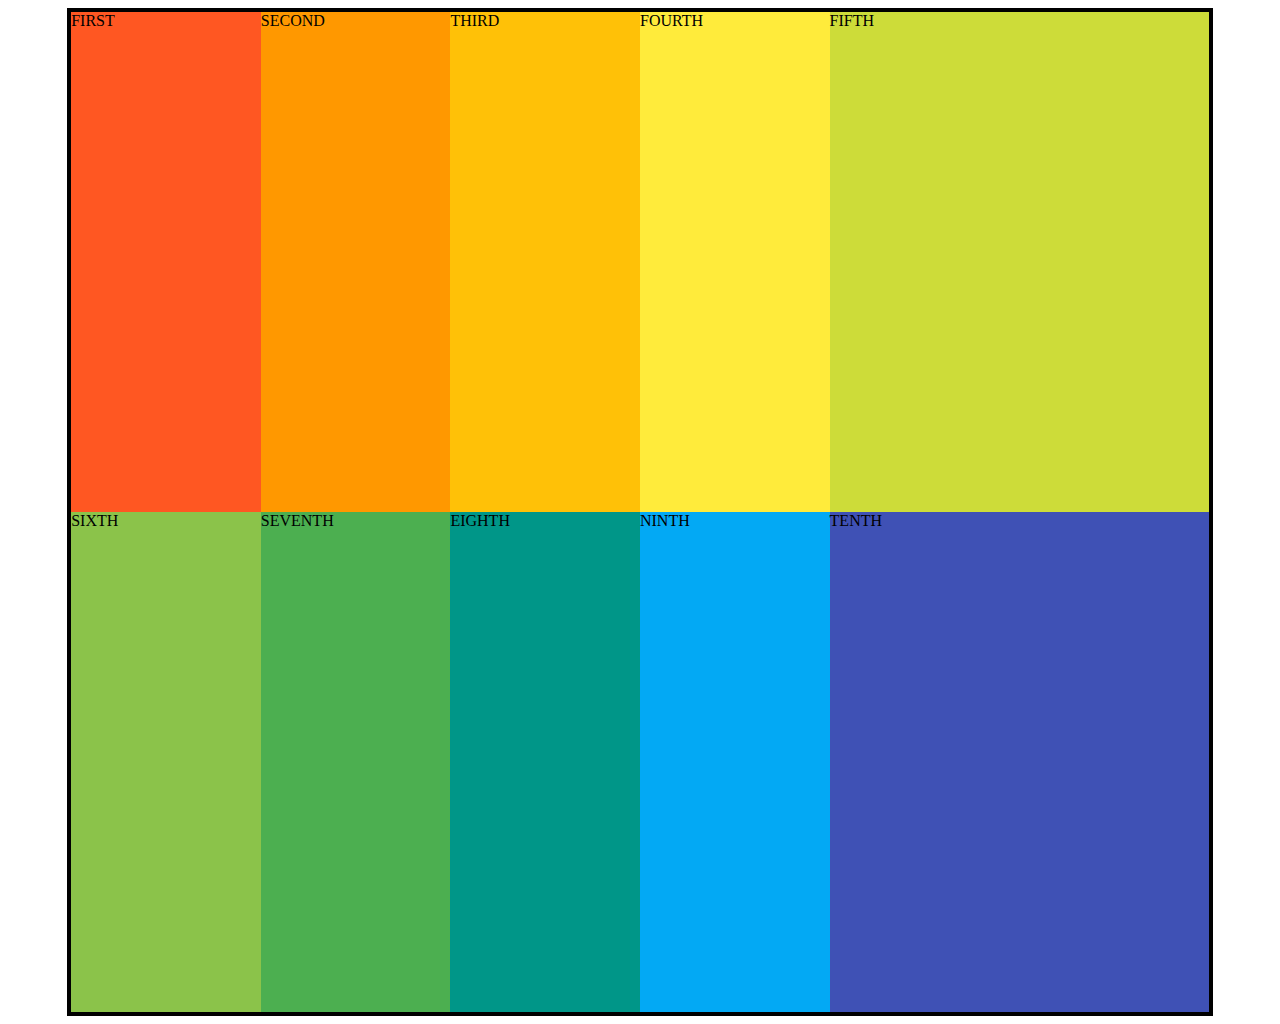
<file: grid/simplify-with-repeat/index.html>
<!DOCTYPE html>
<html lang="en">
<head>
  <meta charset="UTF-8">
  <meta name="viewport" content="width=device-width, initial-scale=1.0">
  <title>Mastering CSS Grid</title>
  <link rel="stylesheet" href="styles.css">
</head>
<body>
  <div id="container">
    <div class="box" style="background-color: #FF5722;">FIRST</div>
    <div class="box" style="background-color: #FF9800;">SECOND</div>
    <div class="box" style="background-color: #FFC107;">THIRD</div>
    <div class="box" style="background-color: #FFEB3B;">FOURTH</div>
    <div class="box" style="background-color: #CDDC39;">FIFTH</div>
    <div class="box" style="background-color: #8BC34A;">SIXTH</div>
    <div class="box" style="background-color: #4CAF50;">SEVENTH</div>
    <div class="box" style="background-color: #009688;">EIGHTH</div>
    <div class="box" style="background-color: #03A9F4;">NINTH</div>
    <div class="box" style="background-color: #3F51B5;">TENTH</div>
  </div>
</body>
</html>
</file>
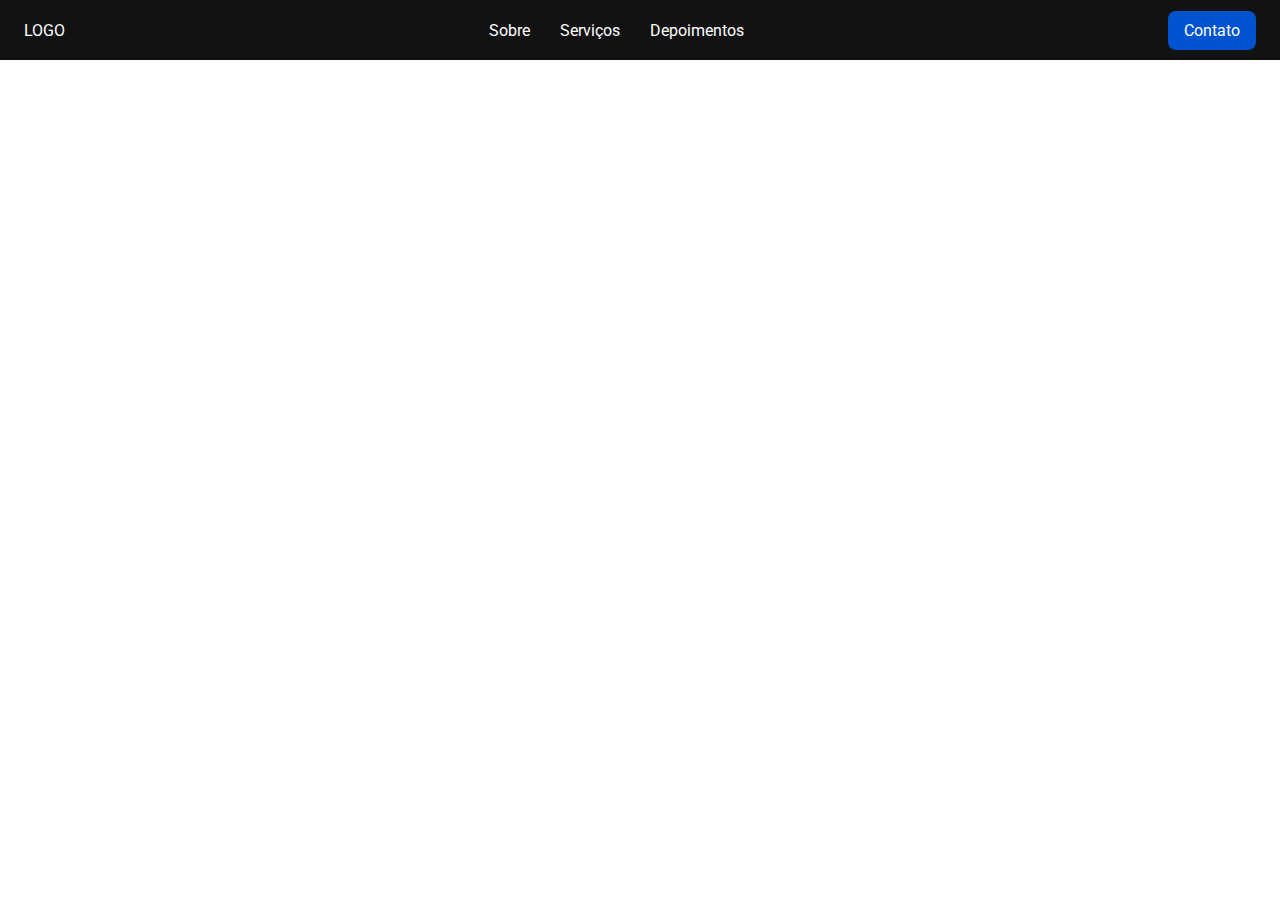
<file: Nabvar/01 - Navbar Flexbox/index.html>
<!DOCTYPE html>
<html lang="en">
<head>
  <meta charset="UTF-8">
  <meta http-equiv="X-UA-Compatible" content="IE=edge">
  <meta name="viewport" content="width='device-width', initial-scale=1.0">
  <title>01 - Navbar Flexbox</title>
  <link rel="stylesheet" href="./style.css">
</head>
<body>
  <nav>
    <a href="#" class="logo">LOGO</a>
    <ul>
      <li>Sobre</li>
      <li>Serviços</li>
      <li>Depoimentos</li>
    </ul>
    <a href="#" class="button">Contato</a>
  </nav>
</body>
</html>
</file>
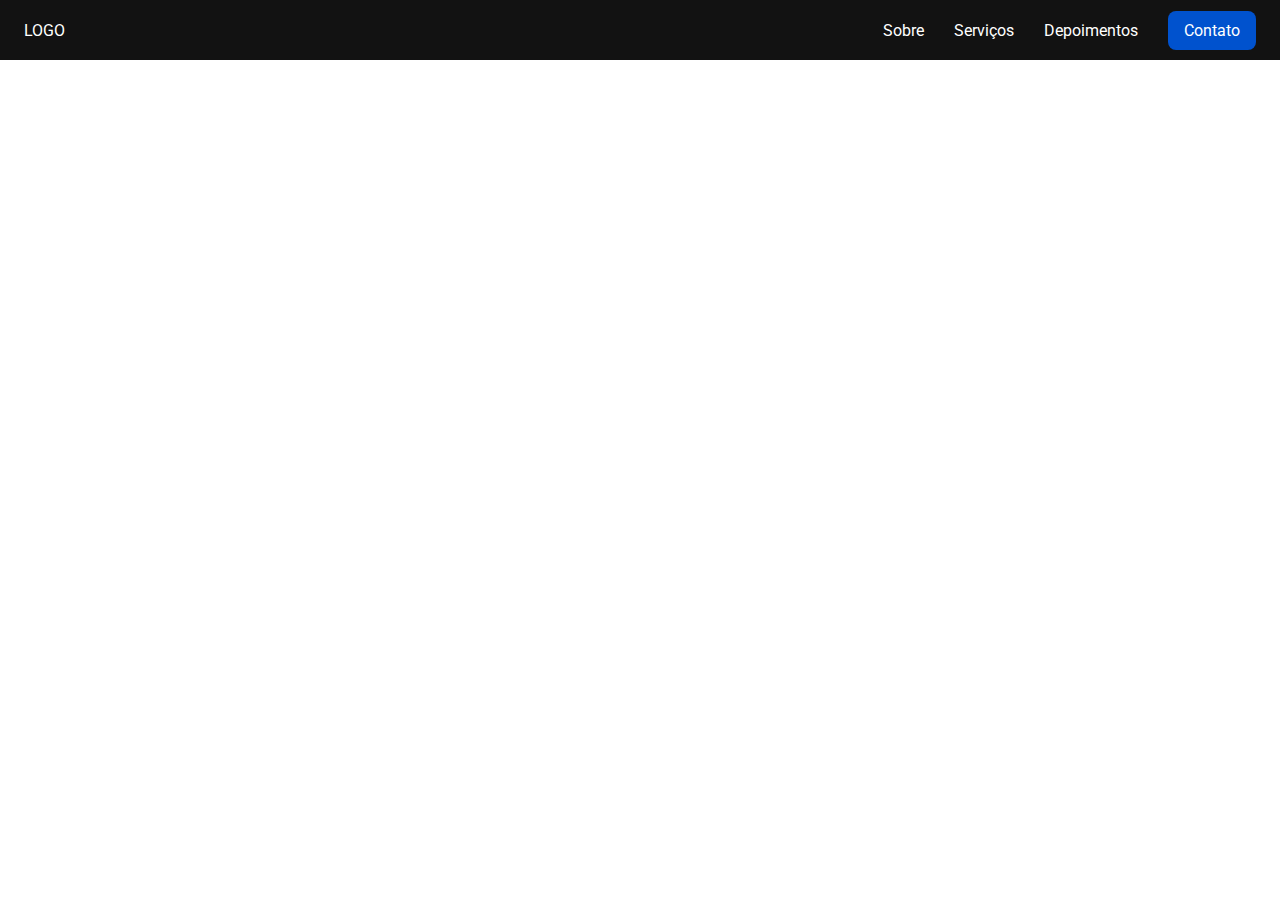
<file: Nabvar/02 - Navbar Flexbox/index.html>
<!DOCTYPE html>
<html lang="en">
<head>
  <meta charset="UTF-8">
  <meta http-equiv="X-UA-Compatible" content="IE=edge">
  <meta name="viewport" content="width='device-width', initial-scale=1.0">
  <title>02 - Navbar Flexbox</title>
  <link rel="stylesheet" href="./style.css">
</head>
<body>
  <nav>
    <a href="#" class="logo">LOGO</a>
    <ul>
      <li>Sobre</li>
      <li>Serviços</li>
      <li>Depoimentos</li>
      <a href="#" class="button">Contato</a>
    </ul>
  </nav>
</body>
</html>
</file>
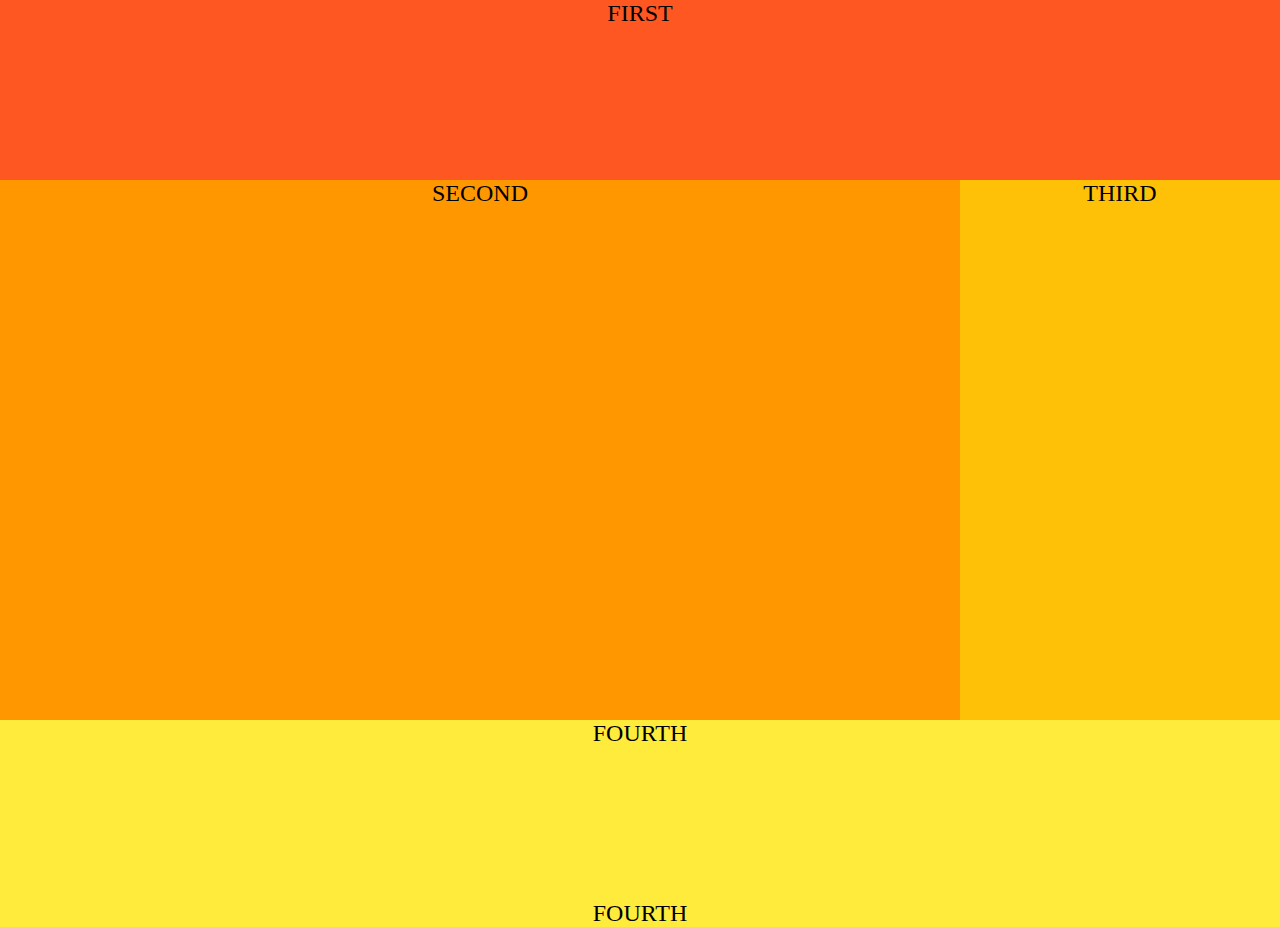
<file: grid/mastering-css-grid/basic-layout/index.html>
<!DOCTYPE html>
<html lang="en">
  <head>
    <meta charset="UTF-8" />
    <meta name="viewport" content="width=device-width, initial-scale=1.0" />
    <title>Mastering CSS Grid</title>
    <link rel="stylesheet" href="styles.css" />
  </head>
  <body>
    <div id="container">
      <div class="box" id="firstBox" style="background-color: #ff5722">
        FIRST
      </div>
      <div class="box" id="secondBox" style="background-color: #ff9800">
        SECOND
      </div>
      <div class="box" id="thirdBox" style="background-color: #ffc107">
        THIRD
      </div>
      <div class="box" id="fourthBox" style="background-color: #ffeb3b">
        FOURTH
      </div>
    </div>
    <div class="box" id="fourthBox" style="background-color: #ffeb3b">
      FOURTH
    </div>
  </body>
</html>
</file>
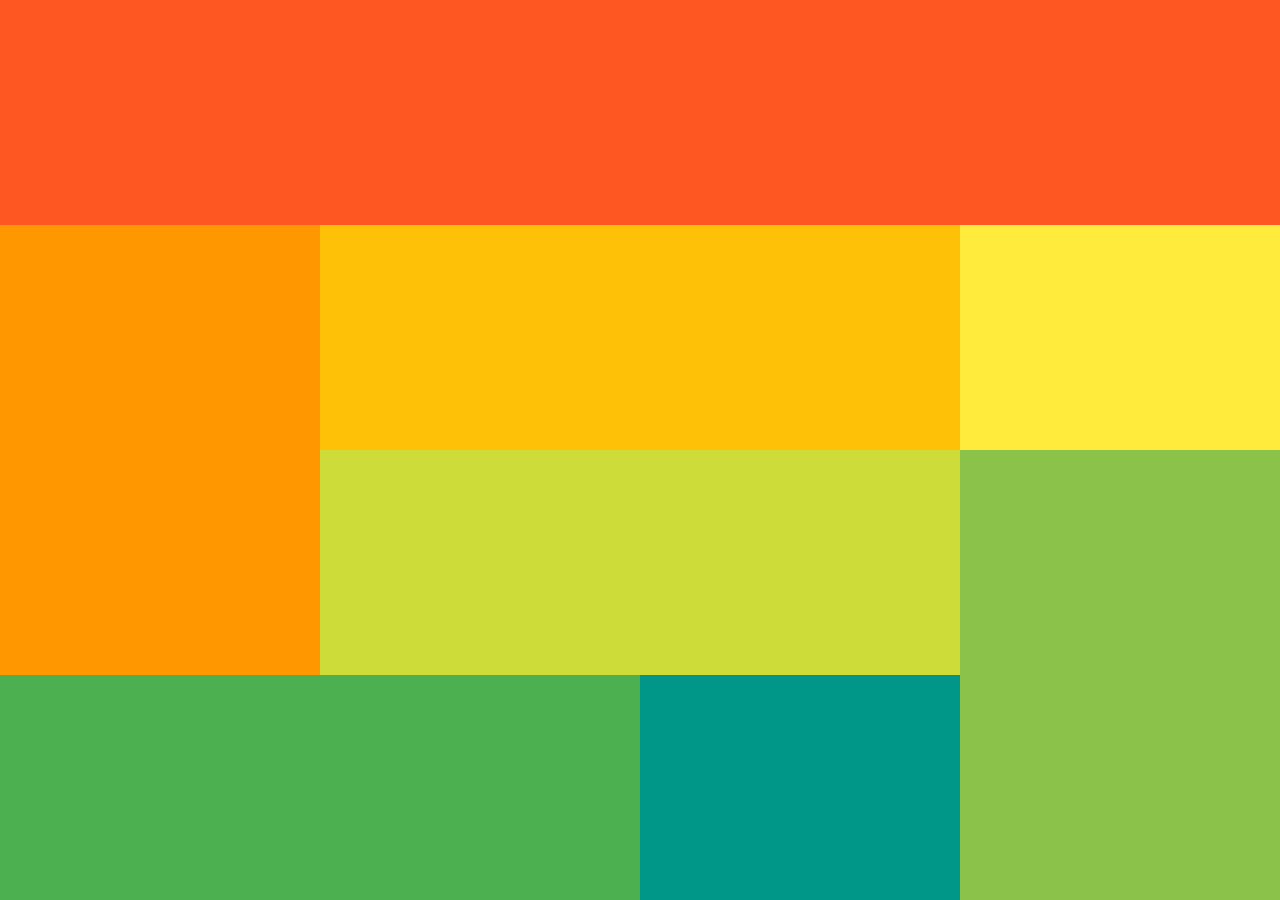
<file: grid/mastering-css-grid/complex-grid-template-areas/index.html>
<!DOCTYPE html>
<html lang="en">
  <head>
    <meta charset="UTF-8" />
    <meta name="viewport" content="width=device-width, initial-scale=1.0" />
    <title>Mastering CSS Grid</title>
    <link rel="stylesheet" href="styles.css" />
  </head>
  <body>
    <div id="container">
      <div class="box" id="firstBox" style="background-color: #ff5722"></div>
      <div class="box" id="secondBox" style="background-color: #ff9800"></div>
      <div class="box" id="thirdBox" style="background-color: #ffc107"></div>
      <div class="box" id="fourthBox" style="background-color: #ffeb3b"></div>
      <div class="box" id="fifthBox" style="background-color: #CDDC39;"></div>
      <div class="box" id="sixthBox" style="background-color: #8BC34A;"></div>
      <div class="box" id="seventhBox" style="background-color: #4CAF50;"></div>
      <div class="box" id="eighthBox" style="background-color: #009688;"></div>
    </div>
  </body>
</html>
</file>
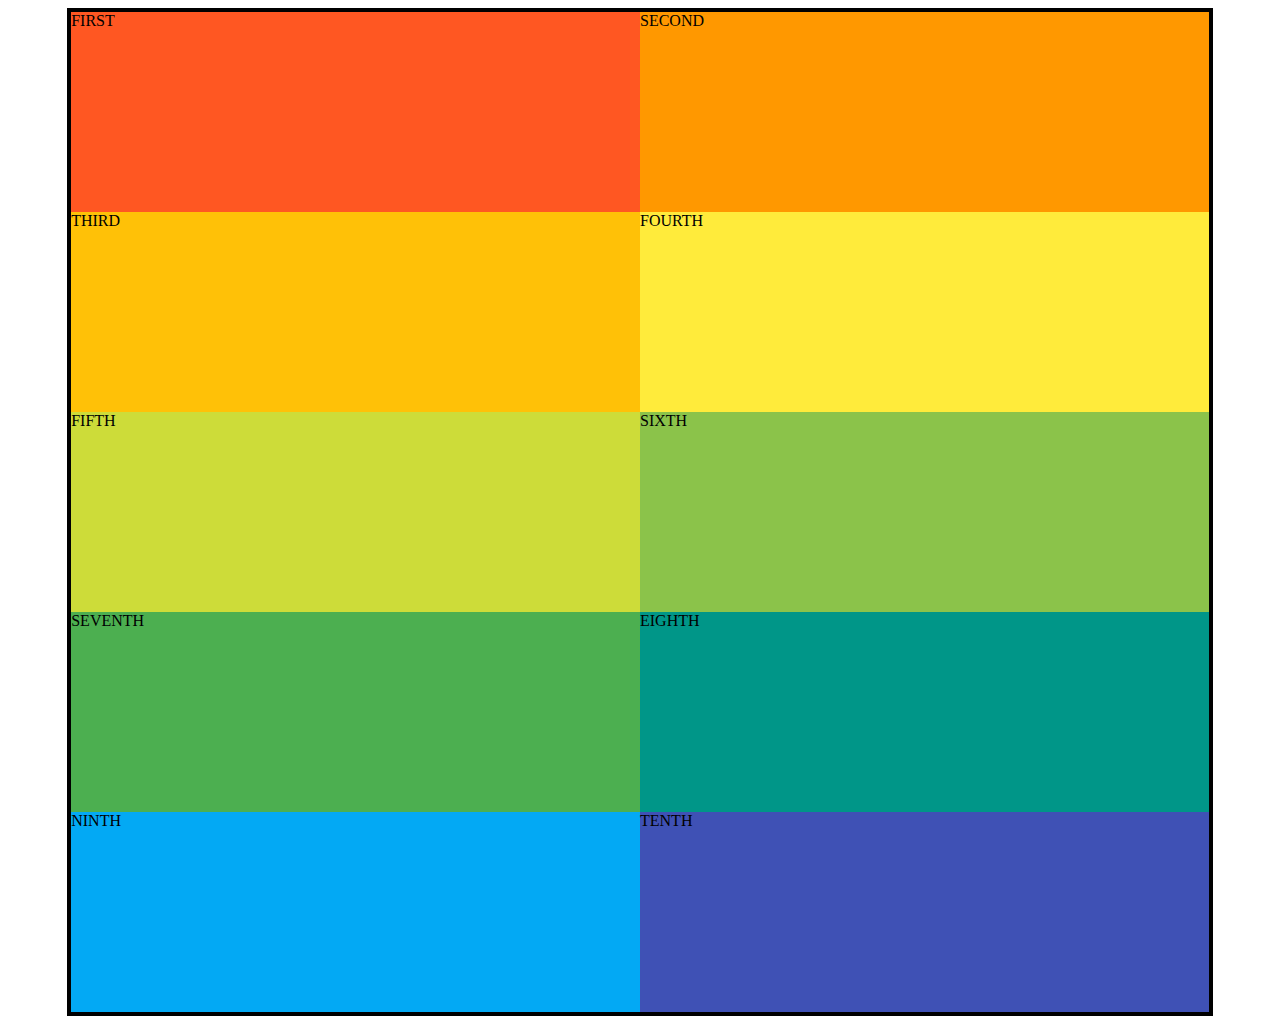
<file: grid/mastering-css-grid/dinamic-grid/index.html>
<!DOCTYPE html>
<html lang="en">
  <head>
    <meta charset="UTF-8" />
    <meta name="viewport" content="width=device-width, initial-scale=1.0" />
    <title>Mastering CSS Grid</title>
    <link rel="stylesheet" href="styles.css" />
  </head>
  <body>
    <div id="container">
      <div class="box" style="background-color: #ff5722">FIRST</div>
      <div class="box" style="background-color: #ff9800">SECOND</div>
      <div class="box" style="background-color: #ffc107">THIRD</div>
      <div class="box" style="background-color: #ffeb3b">FOURTH</div>
      <div class="box" style="background-color: #cddc39">FIFTH</div>
      <div class="box" style="background-color: #8bc34a">SIXTH</div>
      <div class="box" style="background-color: #4caf50">SEVENTH</div>
      <div class="box" style="background-color: #009688">EIGHTH</div>
      <div class="box" style="background-color: #03a9f4">NINTH</div>
      <div class="box" style="background-color: #3f51b5">TENTH</div>
    </div>
  </body>
</html>
</file>
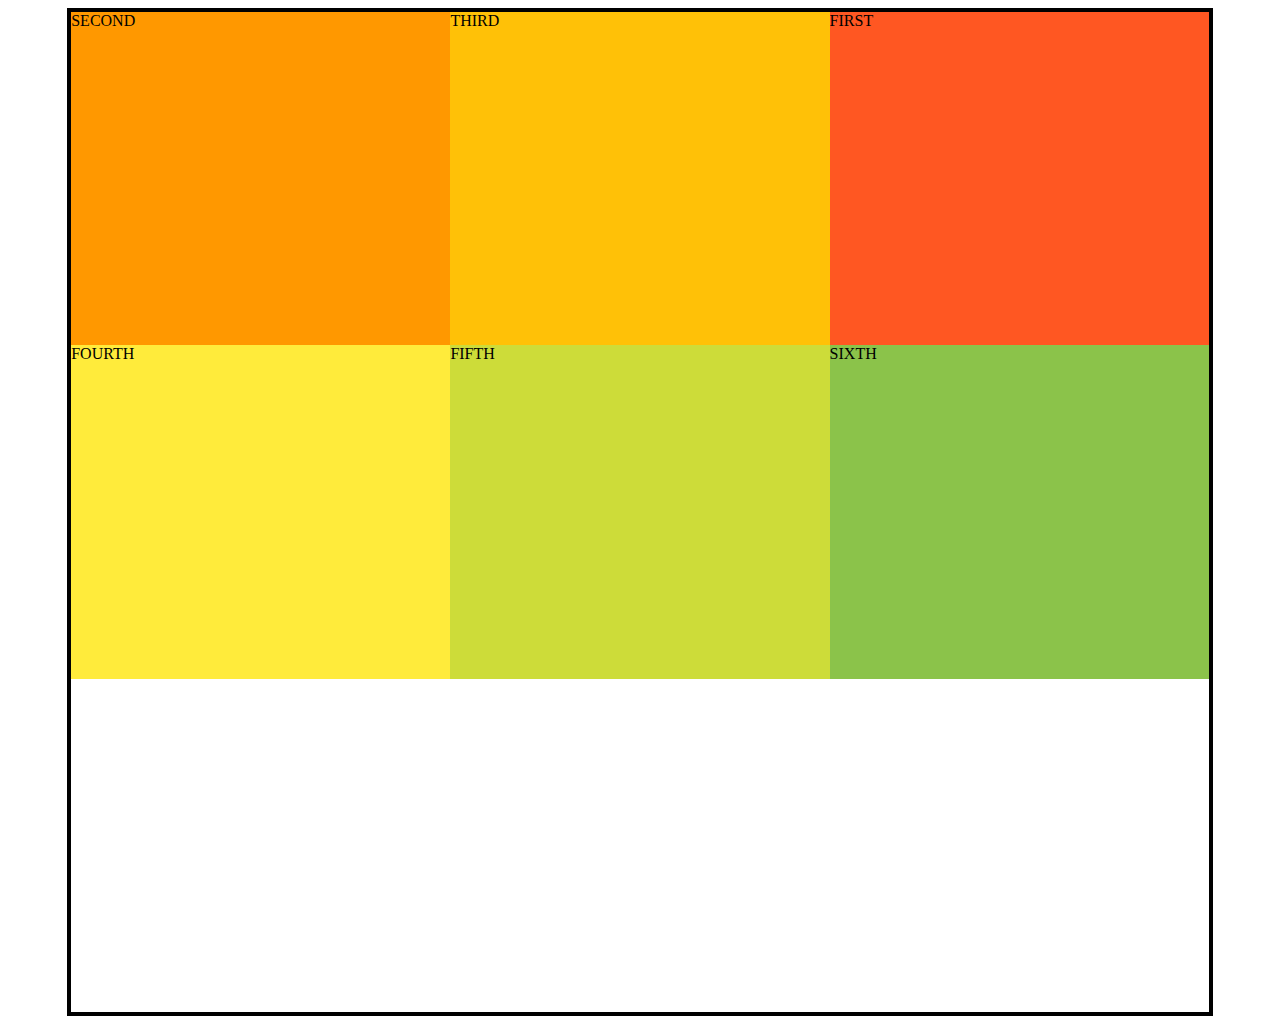
<file: grid/mastering-css-grid/flow-dense/index.html>
<!DOCTYPE html>
<html lang="en">
  <head>
    <meta charset="UTF-8" />
    <meta name="viewport" content="width=device-width, initial-scale=1.0" />
    <title>Mastering CSS Grid</title>
    <link rel="stylesheet" href="styles.css" />
  </head>
  <body>
    <div id="container">
      <div class="box" id="firstBox" style="background-color: #ff5722">
        FIRST
      </div>
      <div class="box" style="background-color: #ff9800">SECOND</div>
      <div class="box" style="background-color: #ffc107">THIRD</div>
      <div class="box" style="background-color: #ffeb3b">FOURTH</div>
      <div class="box" style="background-color: #cddc39">FIFTH</div>
      <div class="box" style="background-color: #8bc34a">SIXTH</div>
    </div>
  </body>
</html>
</file>
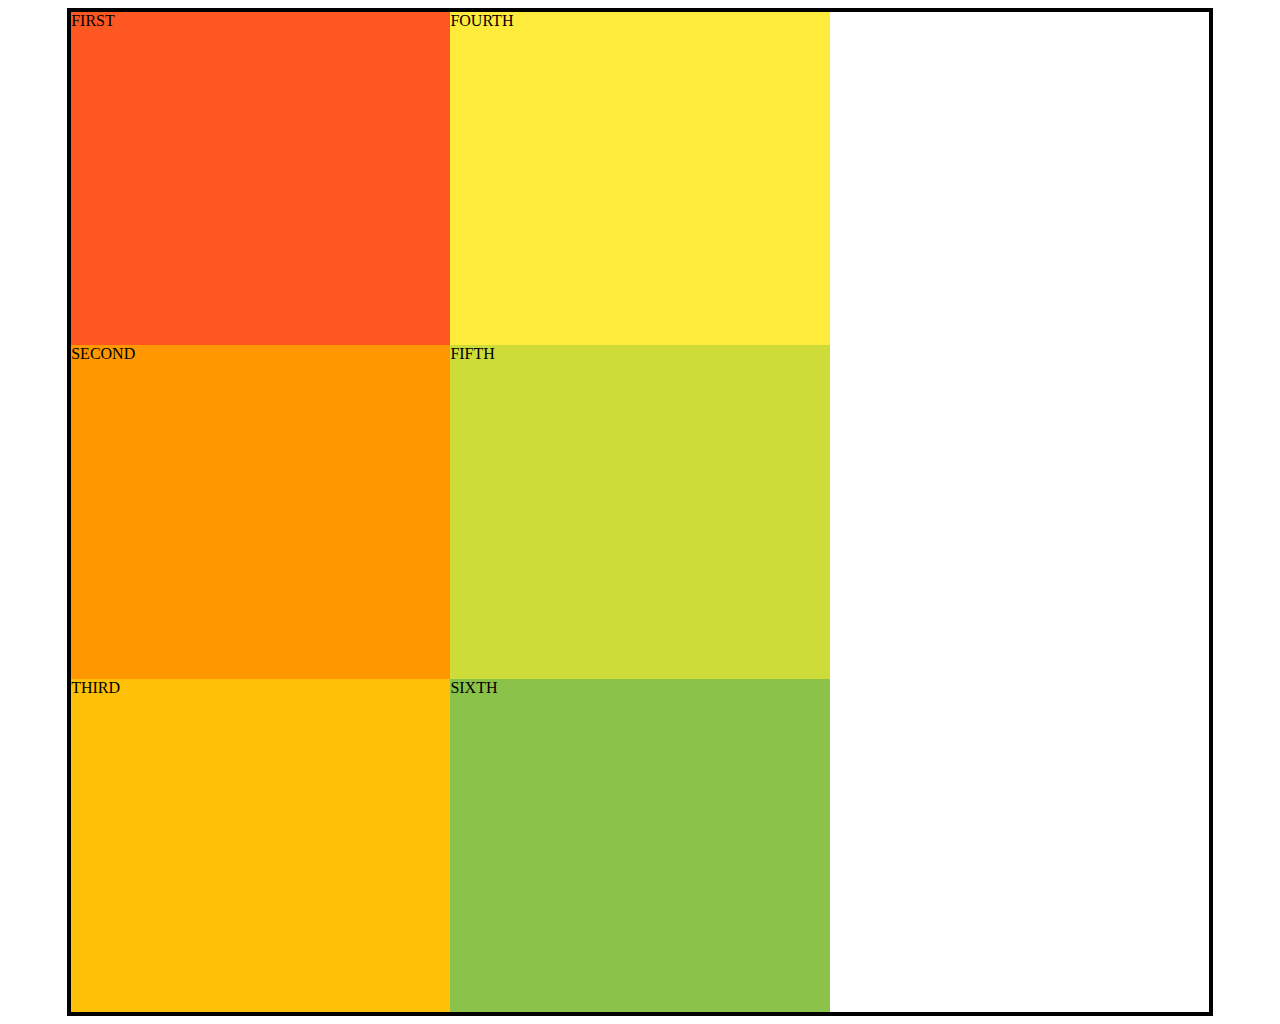
<file: grid/mastering-css-grid/flow/index.html>
<!DOCTYPE html>
<html lang="en">
  <head>
    <meta charset="UTF-8" />
    <meta name="viewport" content="width=device-width, initial-scale=1.0" />
    <title>Mastering CSS Grid</title>
    <link rel="stylesheet" href="styles.css" />
  </head>
  <body>
    <div id="container">
      <div class="box" style="background-color: #ff5722">FIRST</div>
      <div class="box" style="background-color: #ff9800">SECOND</div>
      <div class="box" style="background-color: #ffc107">THIRD</div>
      <div class="box" style="background-color: #ffeb3b">FOURTH</div>
      <div class="box" style="background-color: #cddc39">FIFTH</div>
      <div class="box" style="background-color: #8bc34a">SIXTH</div>
    </div>
  </body>
</html>
</file>
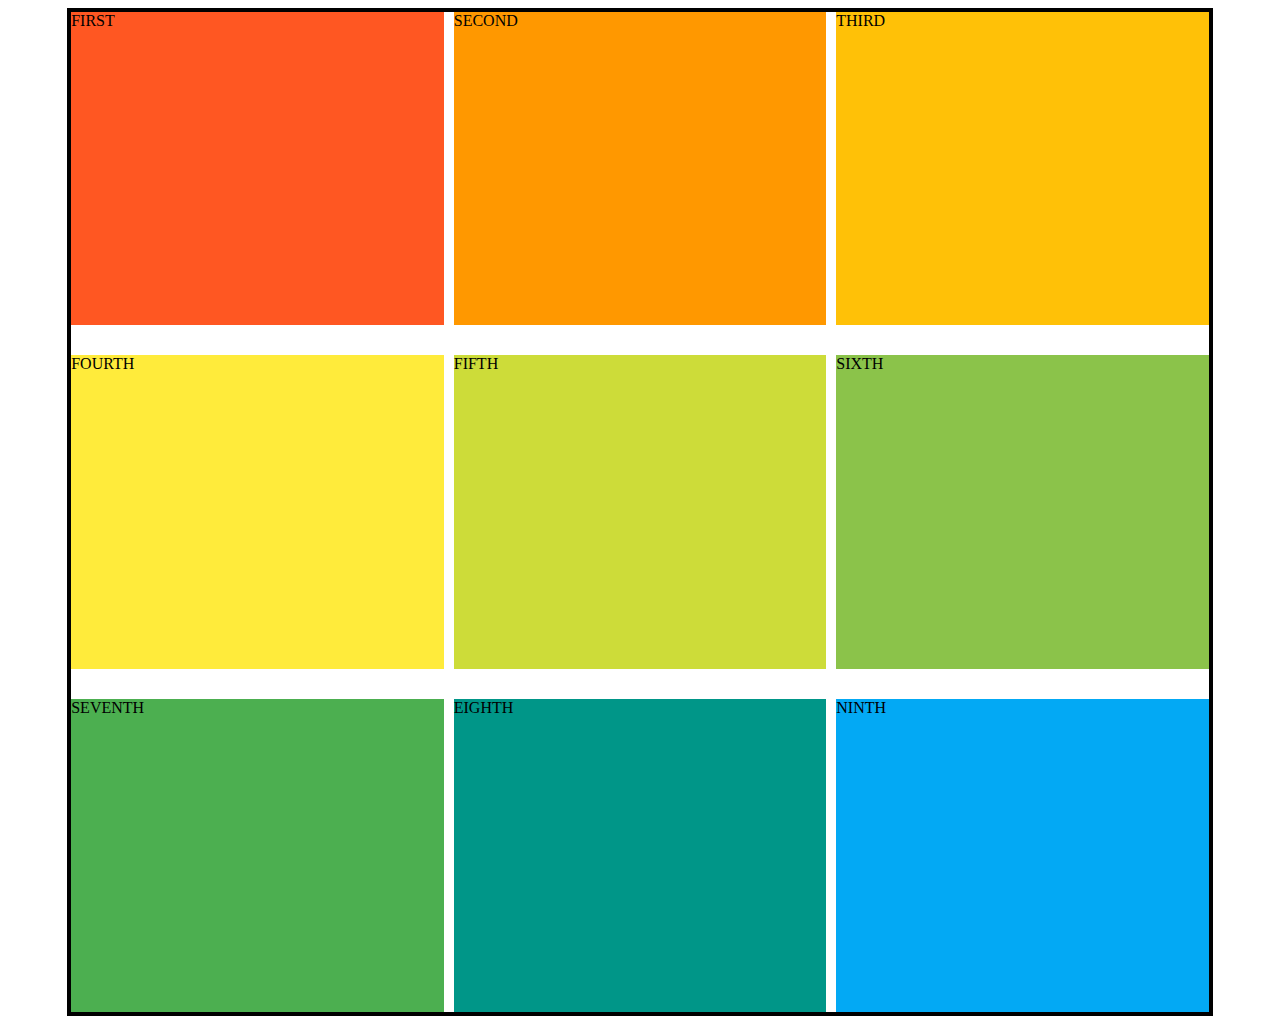
<file: grid/mastering-css-grid/gap/index.html>
<!DOCTYPE html>
<html lang="en">
  <head>
    <meta charset="UTF-8" />
    <meta name="viewport" content="width=device-width, initial-scale=1.0" />
    <title>Mastering CSS Grid</title>
    <link rel="stylesheet" href="styles.css" />
  </head>
  <body>
    <div id="container">
      <div class="box" style="background-color: #ff5722">FIRST</div>
      <div class="box" style="background-color: #ff9800">SECOND</div>
      <div class="box" style="background-color: #ffc107">THIRD</div>
      <div class="box" style="background-color: #ffeb3b">FOURTH</div>
      <div class="box" style="background-color: #cddc39">FIFTH</div>
      <div class="box" style="background-color: #8bc34a">SIXTH</div>
      <div class="box" style="background-color: #4caf50">SEVENTH</div>
      <div class="box" style="background-color: #009688">EIGHTH</div>
      <div class="box" style="background-color: #03a9f4">NINTH</div>
    </div>
  </body>
</html>
</file>
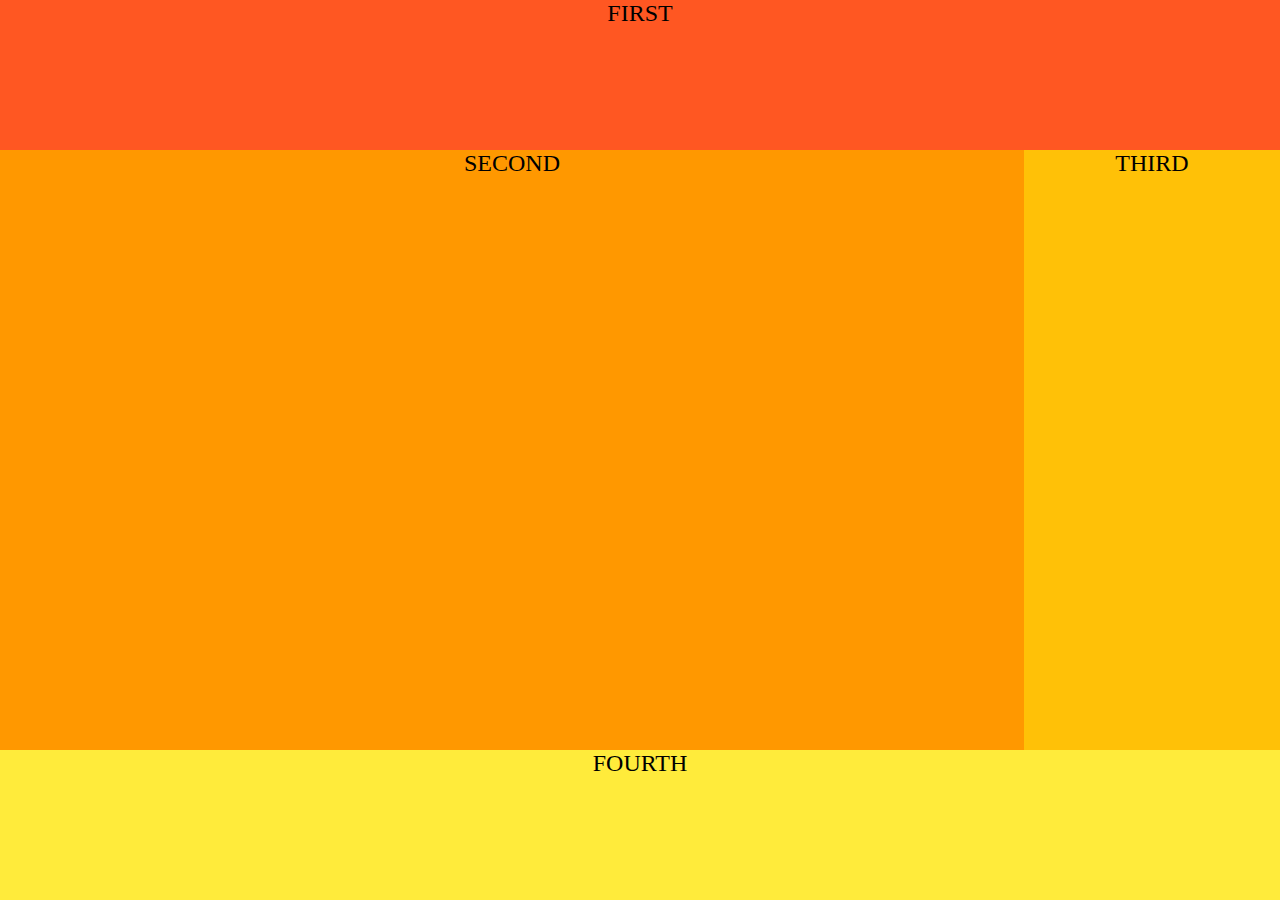
<file: grid/mastering-css-grid/grid-template-areas/index.html>
<!DOCTYPE html>
<html lang="en">
  <head>
    <meta charset="UTF-8" />
    <meta name="viewport" content="width=device-width, initial-scale=1.0" />
    <title>Mastering CSS Grid</title>
    <link rel="stylesheet" href="styles.css" />
  </head>
  <body>
    <div id="container">
      <div class="box" id="firstBox" style="background-color: #ff5722">
        FIRST
      </div>
      <div class="box" id="secondBox" style="background-color: #ff9800">
        SECOND
      </div>
      <div class="box" id="thirdBox" style="background-color: #ffc107">
        THIRD
      </div>
      <div class="box" id="fourthBox" style="background-color: #ffeb3b">
        FOURTH
      </div>
    </div>
  </body>
</html>
</file>
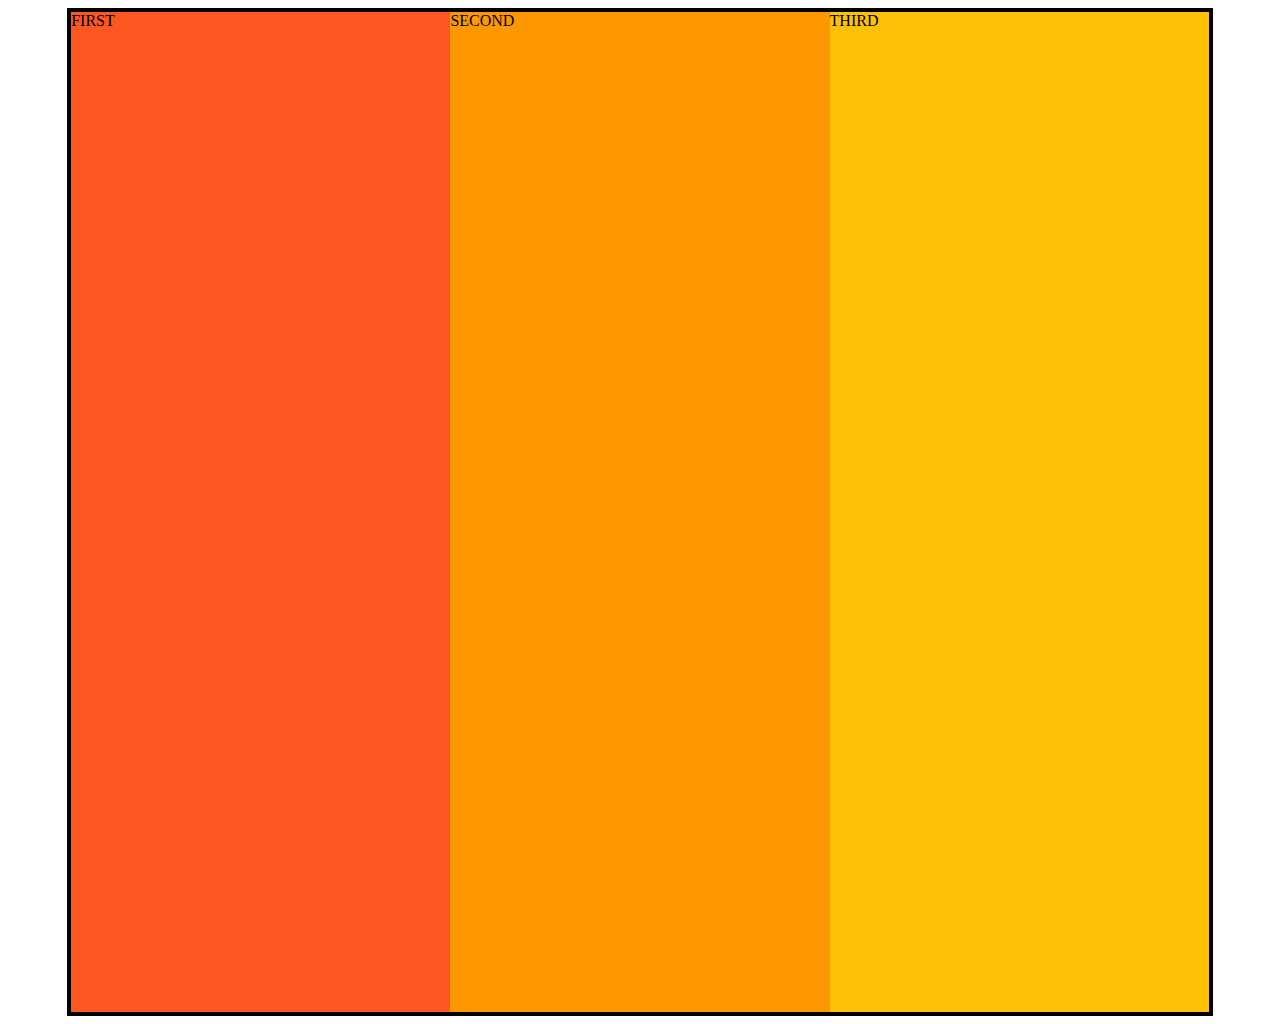
<file: grid/mastering-css-grid/minmax/index.html>
<!DOCTYPE html>
<html lang="en">
  <head>
    <meta charset="UTF-8" />
    <meta name="viewport" content="width=device-width, initial-scale=1.0" />
    <title>Mastering CSS Grid</title>
    <link rel="stylesheet" href="styles.css" />
  </head>
  <body>
    <div id="container">
      <div class="box" id="firstBox" style="background-color: #ff5722">
        FIRST
      </div>
      <div class="box" style="background-color: #ff9800">SECOND</div>
      <div class="box" style="background-color: #ffc107">THIRD</div>
    </div>
  </body>
</html>
</file>
<file: grid/simplify-with-repeat/styles.css>
#container {
  margin: 0 auto;
  width: 90%;
  height: 1000px;
  border: 4px solid black;

  display: grid;
  grid-template-columns: repeat(4, 1fr) 2fr;
  grid-template-rows: repeat(2, 1fr);
}
</file>
<file: Nabvar/01 - Navbar Flexbox/style.css>
@import url('https://fonts.googleapis.com/css2?family=Inter:wght@600&family=Roboto&family=Roboto+Mono:wght@700&display=swap');

* {
  margin: 0;
  padding: 0;
  box-sizing: border-box;
}

:root {
  --nav-bg-color: #121212;
  --nav-text-color: #fff;
  --button-bg-color: #0052CE;
  --button-text-color: #fff;
}

body {
  font-family: 'Roboto', sans-serif;
  font-size: 16px;
}

a {
  color: var(--nav-text-color);
  text-decoration: none;
}

nav {
  align-items: center;
  background:var(--nav-bg-color);
  color: var(--nav-text-color);
  display: flex;
  height: 60px;
  justify-content: space-between;
  padding: 0 24px;
}

ul {
  display: flex;
  gap: 30px;
  list-style: none;
}

.button {
  align-items: center;
  background: var(--button-bg-color);
  border-radius: 8px;
  color: var(--button-text-color);
  display: inline-flex;
  justify-content: center;
  padding: 10px 16px;
}
</file>
<file: Nabvar/02 - Navbar Flexbox/style.css>
@import url('https://fonts.googleapis.com/css2?family=Inter:wght@600&family=Roboto&family=Roboto+Mono:wght@700&display=swap');

* {
  margin: 0;
  padding: 0;
  box-sizing: border-box;
}

:root {
  --nav-bg-color: #121212;
  --nav-text-color: #fff;
  --button-bg-color: #0052CE;
  --button-text-color: #fff;
}

body {
  font-family: 'Roboto', sans-serif;
  font-size: 16px;
}

a {
  color: var(--nav-text-color);
  text-decoration: none;
}

nav {
  align-items: center;
  background:var(--nav-bg-color);
  color: var(--nav-text-color);
  display: flex;
  height: 60px;
  justify-content: space-between;
  padding: 0 24px;
}

ul {
  align-items: center;
  display: flex;
  gap: 30px;
  list-style: none;
}

.button {
  align-items: center;
  background: var(--button-bg-color);
  border-radius: 8px;
  color: var(--button-text-color);
  display: inline-flex;
  justify-content: center;
  padding: 10px 16px;
}
</file>
<file: grid/mastering-css-grid/basic-layout/styles.css>
* {
  box-sizing: border-box;
  margin: 0;
  padding: 0;
}

body {
  height: 100vh;
}

#container {
  display: grid;
  grid-template-columns: 3fr 1fr;
  grid-template-rows: 1fr 3fr 1fr;
  height: 100%;
  margin: 0 auto;
  overflow: none;
  width: 100%;
}

.box {
  font-size: 1.5rem;
  text-align: center;
}

#firstBox {
  grid-column-start: span 2;
  grid-row-start: 1;
}

#secondtBox {
  grid-column-start: 1;
  grid-row-start: 2;
}

#thirdBox {
  grid-column-start: 2;
  grid-row-start: 2;
}

#fourthBox {
  grid-column-start: span 2;
  grid-row-start: 3;
}
</file>
<file: grid/mastering-css-grid/complex-grid-template-areas/styles.css>
* {
  box-sizing: border-box;
  margin: 0;
  padding: 0;
}

body {
  height: 100vh;
}

#container {
  display: grid;
  grid-template-areas:
    "a a a a"
    "b c c d"
    "b e e f"
    "g g h f";
  grid-template-columns: repeat(4, 1fr);
  grid-template-rows: repeat(4, 1fr);
  height: 100%;
  margin: 0 auto;
  width: 100%;
}

.box {
  font-size: 1.5rem;
  text-align: center;
}

#firstBox {
  grid-area: a;
}

#secondBox {
  grid-area: b;
}

#thirdBox {
  grid-area: c;
}

#fourthBox {
  grid-area: d;
}

#fifthBox {
  grid-area: e;
}

#sixthBox {
  grid-area: f;
}

#seventhBox {
  grid-area: g;
}

#eighthBox {
  grid-area: h;
}
</file>
<file: grid/mastering-css-grid/dinamic-grid/styles.css>
#container {
  margin: 0 auto;
  width: 90%;
  height: 1000px;
  border: 4px solid black;

  display: grid;
  grid-template-columns: repeat(2, 1fr);
  grid-auto-rows: 200px;
}
</file>
<file: grid/mastering-css-grid/flow-dense/styles.css>
#container {
  border: 4px solid black;
  display: grid;
  grid-auto-flow: row dense;
  grid-template-columns: 1fr 1fr 1fr;
  grid-template-rows: 1fr 1fr 1fr;
  height: 1000px;
  margin: 0 auto;
  width: 90%;
}

#firstBox {
  grid-column-start: 3;
}
</file>
<file: grid/mastering-css-grid/flow/styles.css>
#container {
  border: 4px solid black;
  display: grid;
  grid-auto-flow: column;
  grid-template-columns: 1fr 1fr 1fr;
  grid-template-rows: 1fr 1fr 1fr;
  height: 1000px;
  margin: 0 auto;
  width: 90%;
}
</file>
<file: grid/mastering-css-grid/gap/styles.css>
#container {
  margin: 0 auto;
  width: 90%;
  height: 1000px;
  border: 4px solid black;

  display: grid;
  grid-template-columns: repeat(3, 1fr);
  grid-template-rows: repeat(3, 1fr);
  grid-gap: 30px 10px;
}
</file>
<file: grid/mastering-css-grid/grid-template-areas/styles.css>
* {
  box-sizing: border-box;
  margin: 0;
  padding: 0;
}

body {
  height: 100vh;
}

#container {
  display: grid;
  grid-template-columns: 4fr 1fr;
  grid-template-rows: 1fr 4fr 1fr;
  grid-template-areas:
    "navbar navbar"
    "main sidebar"
    "footer footer";
  height: 100%;
  margin: 0 auto;
  width: 100%;
}

.box {
  font-size: 1.5rem;
  text-align: center;
}

#firstBox {
  grid-area: navbar;
}

#secondtBox {
  grid-area: main;
}

#thirdBox {
  grid-area: sidebar;
}

#fourthBox {
  grid-area: footer;
}
</file>
<file: grid/mastering-css-grid/minmax/styles.css>
#container {
  border: 4px solid black;
  display: grid;
  grid-template-columns: repeat(3, minmax(200px, 1fr));
  height: 1000px;
  margin: 0 auto;
  width: 90%;
}
</file>
